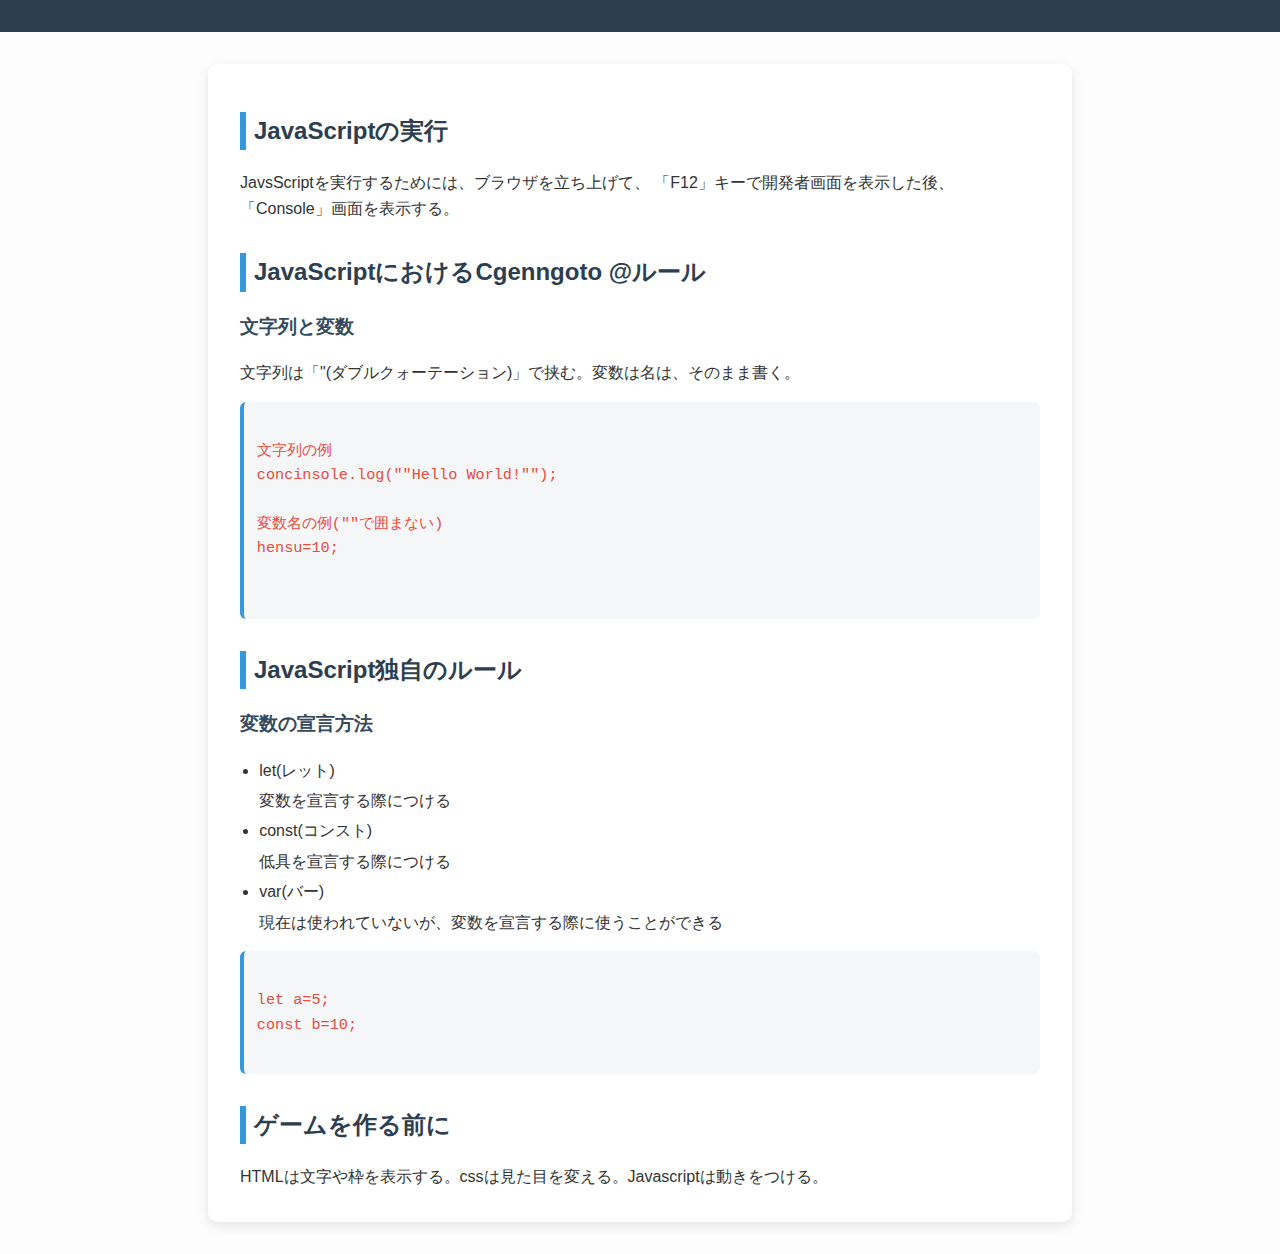
<file: docs/index.html>
<!DOCTYPE html>
<html lang="ja">
    <head>
        <meta charset="UTF-8">
        <title>JavaScript</title>
        <link rel="stylesheet" href="../docs/style.css">
    </head>
    
    <body>
        <header>

        </header>
        <main>
            <h2>JavaScriptの実行</h2>
            <p>
                JavsScriptを実行するためには、ブラウザを立ち上げて、
                「F12」キーで開発者画面を表示した後、「Console」画面を表示する。
            </p>
            <h2>JavaScriptにおけるCgenngoto @ルール</h2>
            <h3>文字列と変数</h3>
            <p>文字列は「"(ダブルクォーテーション)」で挟む。変数は名は、そのまま書く。</p>
            <pre>
                <code>
文字列の例
concinsole.log(""Hello World!"");

変数名の例(""で囲まない)
hensu=10;
                </code>
            </pre>
            <h2>JavaScript独自のルール</h2>
            <h3>変数の宣言方法</h3>
            <ul>
                <li>let(レット)</li>変数を宣言する際につける
                <li>const(コンスト)</li>低具を宣言する際につける
                <li>var(バー)</li>現在は使われていないが、変数を宣言する際に使うことができる
            </ul>
            <pre><code>
let a=5;
const b=10;
            </code></pre>
            <h2>ゲームを作る前に</h2>
            <p>HTMLは文字や枠を表示する。cssは見た目を変える。Javascriptは動きをつける。</p>
        </main>
    </body>
</html>
</file>
<file: docs/style.css>
/* ページ全体の基本設定 */
body {
  font-family: "Segoe UI", "Hiragino Kaku Gothic ProN", "Meiryo", sans-serif;
  line-height: 1.6;
  margin: 0;
  padding: 0;
  background-color: #fdfdfd;
  color: #333;
}

/* ヘッダー */
header {
  background-color: #2c3e50;
  padding: 1rem;
  text-align: center;
}

header h1 {
  color: white;
  margin: 0;
}

/* メインコンテンツ */
main {
  max-width: 800px;
  margin: 2rem auto;
  padding: 1rem 2rem;
  background: #fff;
  border-radius: 10px;
  box-shadow: 0 4px 12px rgba(0,0,0,0.1);
}

/* 見出し */
h2 {
  color: #2c3e50;
  border-left: 6px solid #3498db;
  padding-left: 0.5rem;
  margin-top: 2rem;
}

h3 {
  color: #34495e;
  margin-top: 1.2rem;
}

/* 段落 */
p {
  margin: 0.5rem 0 1rem;
}

/* リスト */
ul {
  padding-left: 1.2rem;
  margin: 0.5rem 0 1rem;
}

li {
  margin: 0.3rem 0;
}

/* コードブロック */
pre {
  background: #f4f6f8;
  border-left: 4px solid #3498db;
  padding: 0.8rem;
  overflow-x: auto;
  border-radius: 6px;
  margin: 1rem 0;
}

code {
  font-family: "Consolas", "Courier New", monospace;
  color: #e74c3c;
  font-size: 0.95em;
}
</file>
